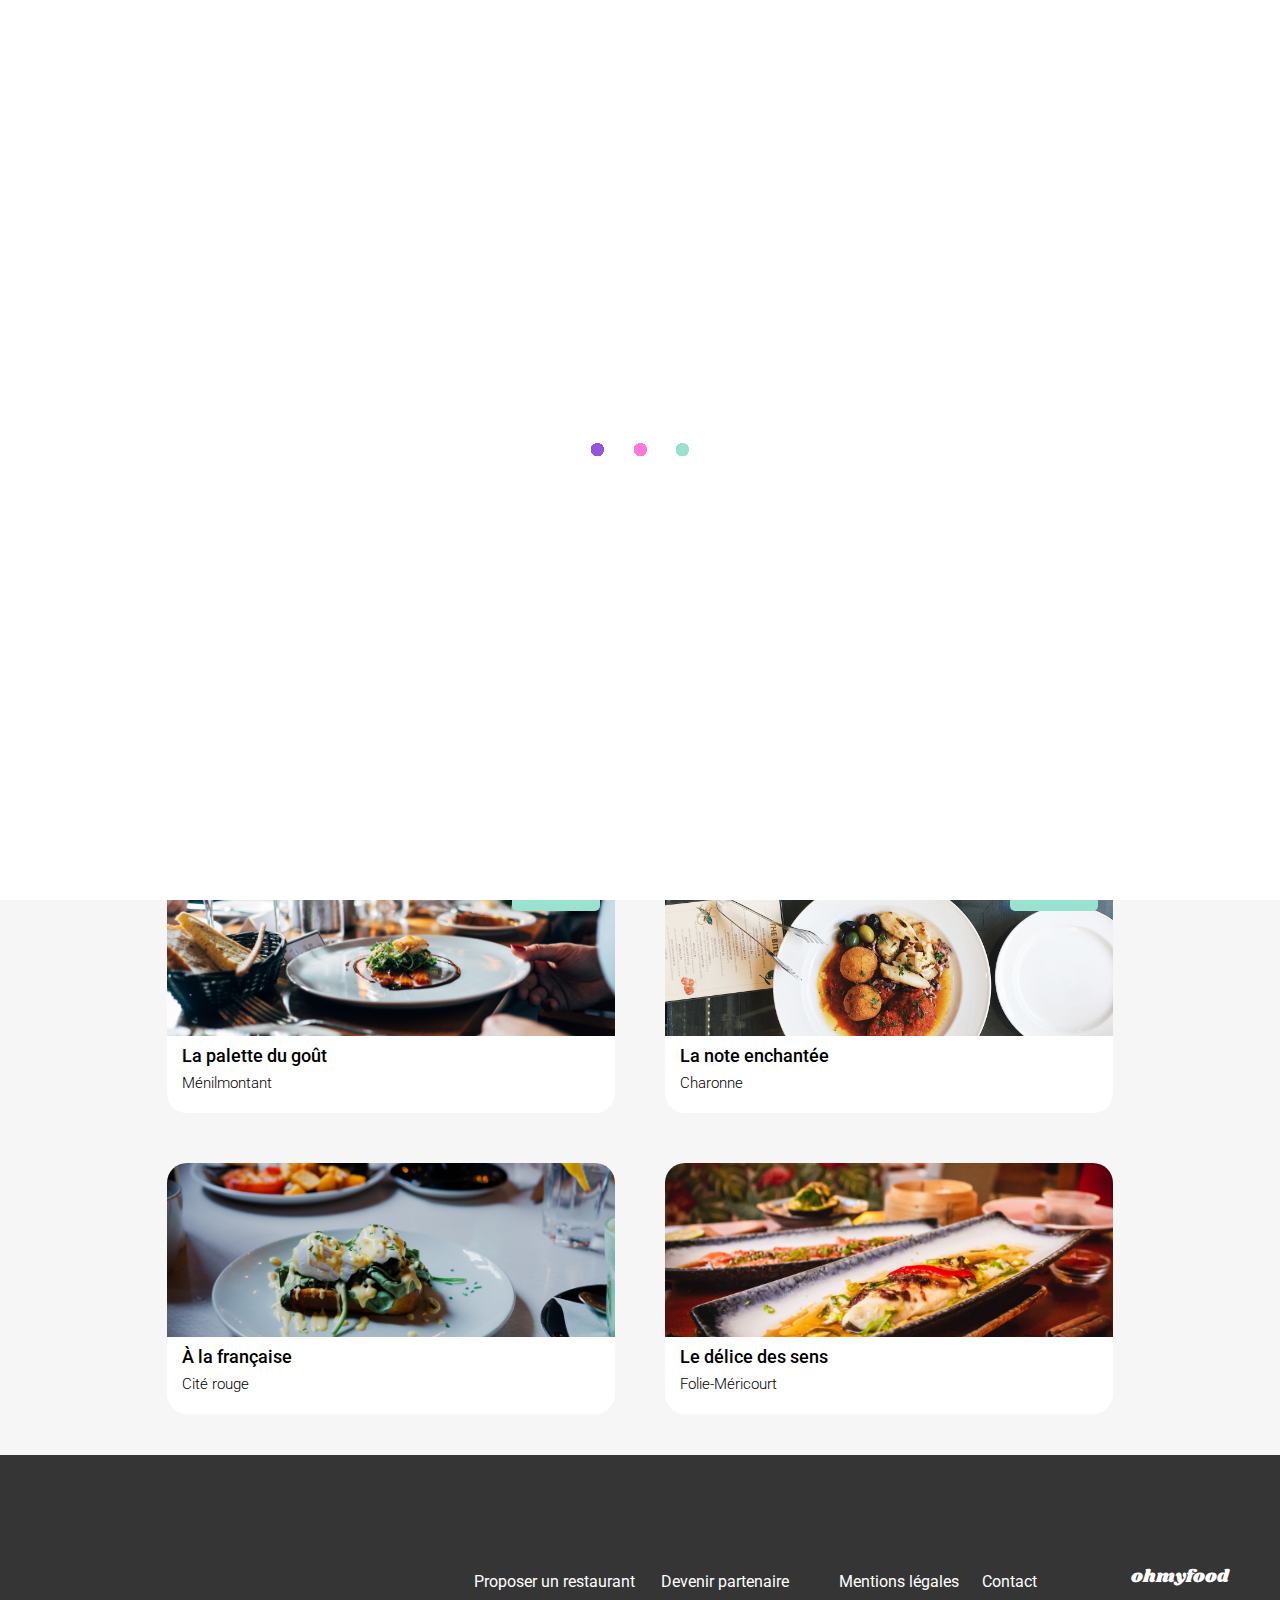
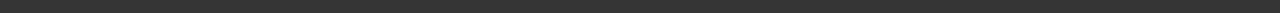
<file: index.html>
<!DOCTYPE html>
<html lang="fr">
<head>
    <meta charset="utf-8">
    <meta name="viewport" content="width=device-width, initial-scale=1.0">
    <title>Ohmyfood</title>
    <link rel="stylesheet" href="css/mobile.css">
    <link rel="stylesheet" href="css/desktop.css">
    <link rel="preconnect" href="https://fonts.googleapis.com">
    <link rel="preconnect" href="https://fonts.gstatic.com" crossorigin>
    <link
        href="https://fonts.googleapis.com/css2?family=Roboto:ital,wght@0,100;0,300;0,400;0,500;0,700;0,900;1,100;1,300;1,400;1,500;1,700;1,900&display=swap"
        rel="stylesheet">
    <link rel="stylesheet" href="https://cdnjs.cloudflare.com/ajax/libs/font-awesome/6.2.1/css/all.min.css"
        integrity="sha512-MV7K8+y+gLIBoVD59lQIYicR65iaqukzvf/nwasF0nqhPay5w/9lJmVM2hMDcnK1OnMGCdVK+iQrJ7lzPJQd1w=="
        crossorigin="anonymous" referrerpolicy="no-referrer" />
        <link rel="preconnect" href="https://fonts.googleapis.com">
        <link rel="preconnect" href="https://fonts.gstatic.com" crossorigin>
        <link href="https://fonts.googleapis.com/css2?family=Shrikhand&display=swap" rel="stylesheet">
</head>
<body> 
    <div class="main-container">
    <div class="loader"><div class="dots"></div></div>
        <header class="header">
            <img class="header__logo" src="ImagesettextesOhmyfood/images/logo/ohmyfood.png" alt="logo de oh my food">
            <div class="header__icon">
                <i class="fa-solid fa-location-dot header__icon--lieu"></i>
                <p class="header__icon--text">Paris, Belleville</p>
            </div>
        </header>
        <main class="main">
            <section class="hero">
                <h1 class="hero__title"> Réservez le menu qui vous convient</h1>
                <p class="hero__subtitle">Découvrez des restaurants d’exception, sélectionnés par nos soins.</p>
                <button class="btn__purple btn-explorer"> Explorer nos restaurants</button>
            </section> 
            <section class="tuto">
                <h1 class="tuto__title">Fonctionnement</h1>
                <div class="tuto__steps">
                    <div class="tuto__step">
                        <span class="badge badge-purple">1</span>
                        <div class="tuto__content">
                            <label class="tuto-icon-label">
                                <input type="checkbox" class="tuto-checkbox">
                                <i class="fa-solid fa-mobile-screen-button tuto__icon"></i>
                            </label>
                            <p class="tuto__text">Choisissez un restaurant</p>
                        </div>      
                    </div>
                    <div class="tuto__step">
                        <span class="badge badge-purple">2</span>
                        <div class="tuto__content">
                            <label class="tuto-icon-label">
                                <input type="checkbox" class="tuto-checkbox">
                                <i class="fa-solid fa-list-ul tuto__icon"></i>
                            </label>
                            <p class="tuto__text">Composez votre menu</p>
                        </div>
                    </div>
                    <div class="tuto__step">
                        <span class="badge badge-purple">3</span>
                         <div class="tuto__content">
                            <label class="tuto-icon-label">
                                <input type="checkbox" class="tuto-checkbox">
                                <i class="fa-solid fa-store tuto__icon"></i>
                            </label>
                             <p class="tuto__text">Dégustez au restaurant</p>
                         </div>
                    </div>
                </div>
            </section>
            <section class="restaurants">
                <h1 class="restaurants__title">Restaurants</h1>
                <div class="cards">
                    <div class="card">
                       <a href="lapalettedugout.html"><img class="card__img" src="ImagesettextesOhmyfood/images/restaurants/lapalettedugout.jpg"
                            alt="image du restaurant"></a> 
                        <span class="badge badge-vert">Nouveau</span>
                        <div class="card__content">
                            <div class="card__description">
                                <h2 class="card__title">La palette du goût</h2>
                                <p class="card__subtitle">Ménilmontant</p>
                            </div>
                            <label class="like-btn">
                                <input type="checkbox" class="like-checkbox">
                                <span class="heart-icon">
                                    <i class="fa-regular fa-heart empty-heart"></i>
                                    <i class="fa-solid fa-heart fill-heart"></i>
                                </span>
                            </label>
                        </div>
                    </div>
                    <div class="card">
                        <a href="lanoteenchantee.html">
                            <img class="card__img" src="ImagesettextesOhmyfood/images/restaurants/lanoteenchantee.jpg"
                                alt="image du restaurant">
                        </a>
                        <span class="badge badge-vert">Nouveau</span>
                        <div class="card__content">
                            <div class="card__description">
                                <h2 class="card__title">La note enchantée</h2>
                                <p class="card__subtitle">Charonne</p>
                            </div>
                            <label class="like-btn">
                                <input type="checkbox" class="like-checkbox">
                                <span class="heart-icon">
                                    <i class="fa-regular fa-heart empty-heart"></i>
                                    <i class="fa-solid fa-heart fill-heart"></i>
                                </span>
                            </label>
                        </div>
                    </div>
                    <div class="card">
                        <a href="alafrancaise.html">
                            <img class="card__img" src="ImagesettextesOhmyfood/images/restaurants/alafrancaise.jpg"
                                alt="image du restaurant">
                        </a>
                        <div class="card__content">
                            <div class="card__description">
                                <h2 class="card__title">À la française</h2>
                                <p class="card__subtitle">Cité rouge</p>
                            </div>
                            <label class="like-btn">
                                <input type="checkbox" class="like-checkbox">
                                <span class="heart-icon">
                                    <i class="fa-regular fa-heart empty-heart"></i>
                                    <i class="fa-solid fa-heart fill-heart"></i>
                                </span>
                            </label>
                        </div>
                    </div>
                    <div class="card">
                        <a href="ledelicedessens.html">
                            <img class="card__img" src="ImagesettextesOhmyfood/images/restaurants/ledelicedessens.jpg"
                                alt="image du restaurant">
                        </a>
                        <div class="card__content">
                            <div class="card__description">
                                <h2 class="card__title">Le délice des sens</h2>
                                <p class="card__subtitle">Folie-Méricourt</p>
                            </div>
                            <label class="like-btn">
                                <input type="checkbox" class="like-checkbox">
                                <span class="heart-icon">
                                    <i class="fa-regular fa-heart empty-heart"></i>
                                    <i class="fa-solid fa-heart fill-heart"></i>
                                </span>
                            </label>
                        </div>
                    </div>
                </div>
            </section>
        </main>
        <footer class="footer">
        <div class="footer__content">
            <div class="footer__logo">ohmyfood</div>
            <div class="footer__link">
                <div class="footer__link--icon">
                        <div class="icon-space">
                            <i class="fa-solid fa-utensils"></i>
                            <a class="footer__link--color" href="#">Proposer un restaurant</a>
                        </div>
                        <div class="icon-space">
                            <i class="fa-solid fa-handshake-angle"></i>
                            <a class="footer__link--color" href="#">Devenir partenaire</a>
                        </div>
                </div>               
                <div class="footer__link--text">
                    <a class="footer__link--color" href="#">Mentions légales</a>
                    <a class="footer__link--color" href="mailto:contact@ohmyfood.com">Contact</a>
                </div>
            </div>
        </div>
        </footer>
    </div>
</body>
</html>
</file>
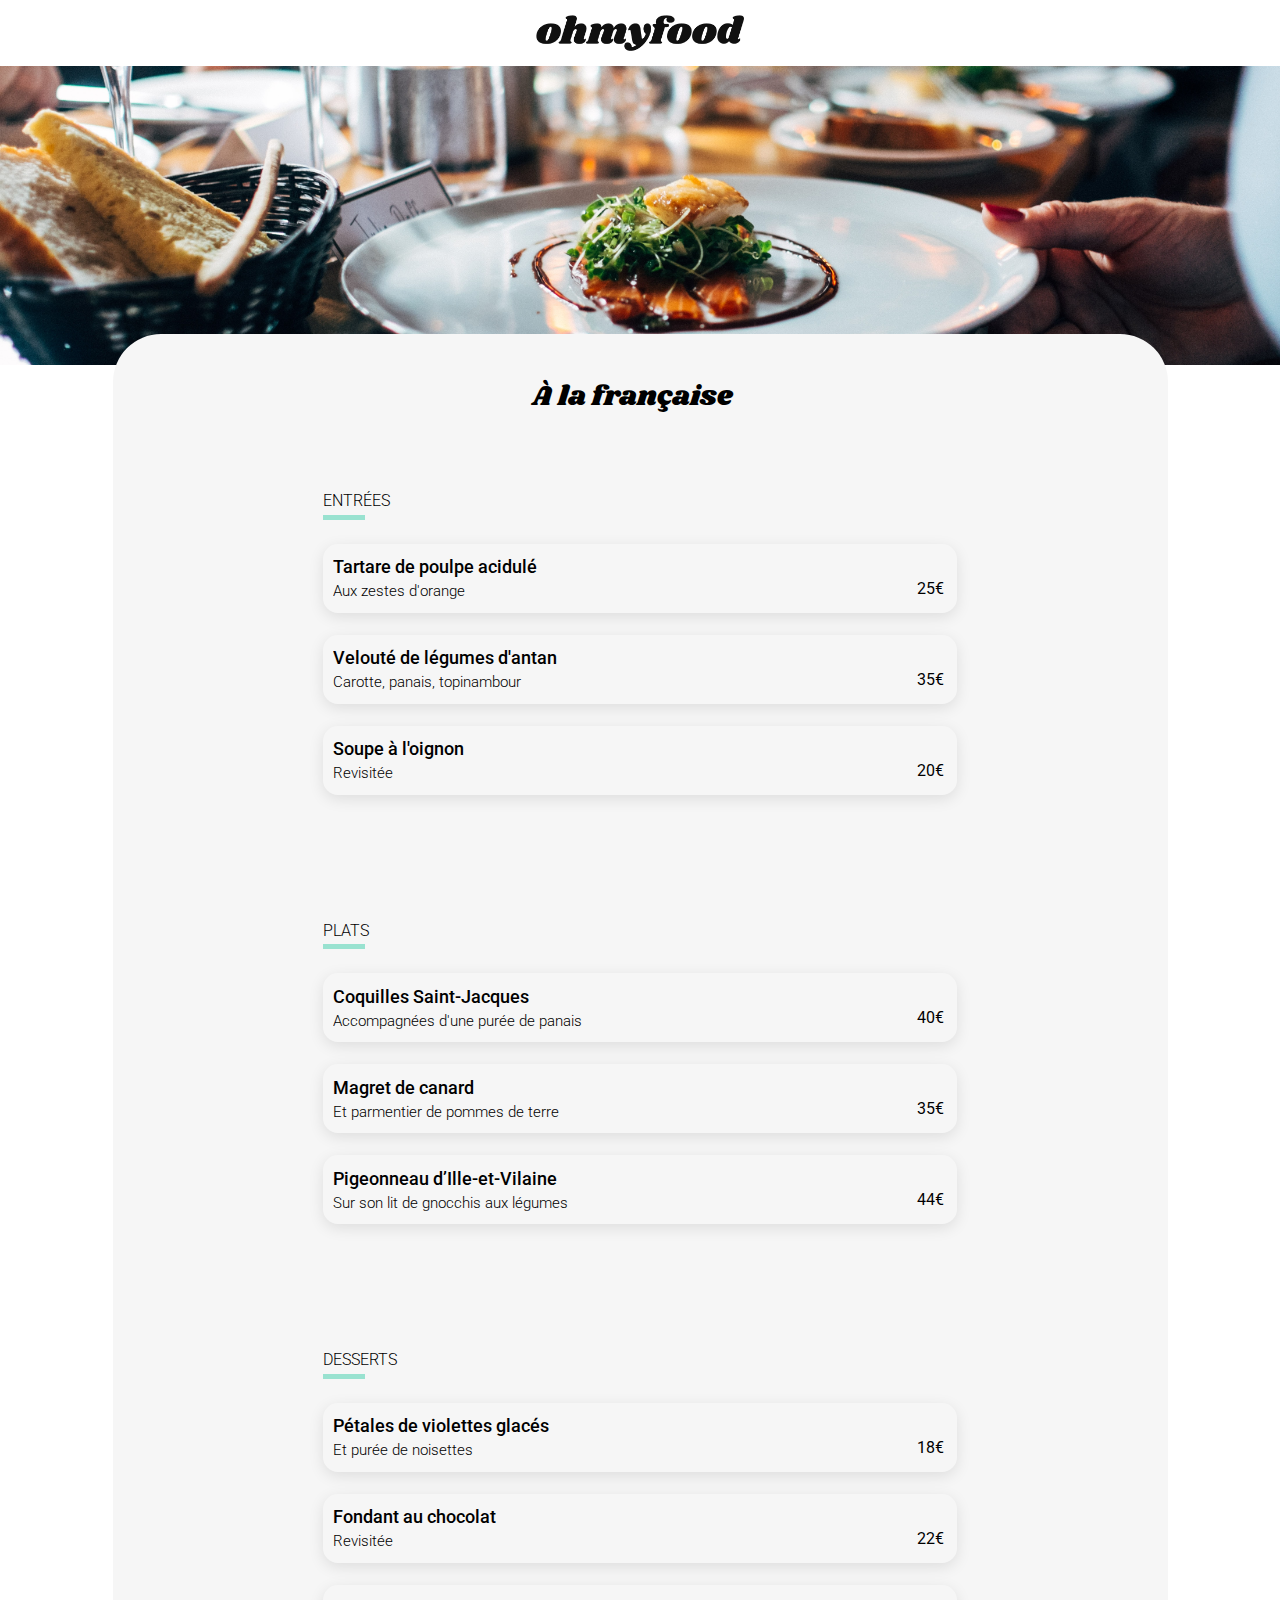
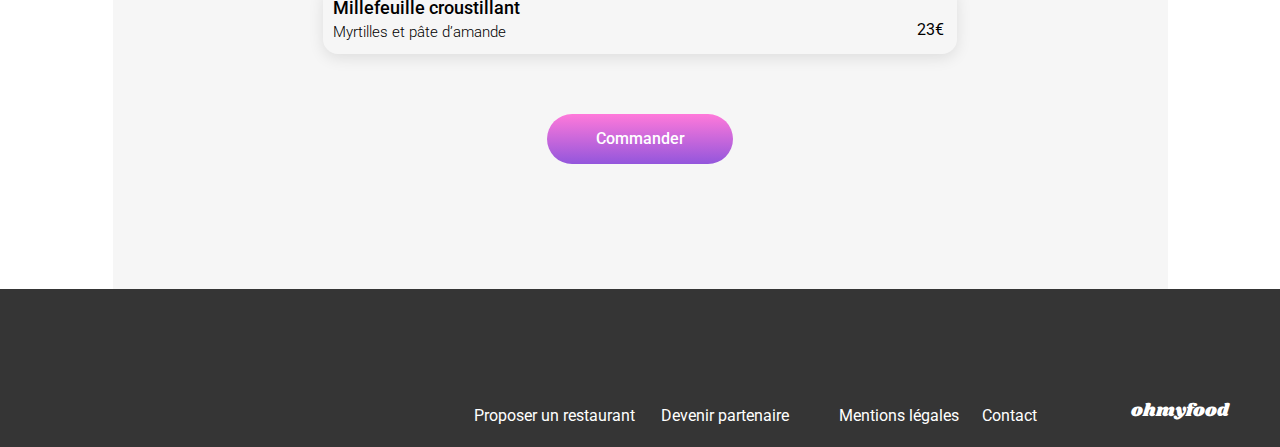
<file: alafrancaise.html>
<!DOCTYPE html>
<html lang="fr">

<head>
    <meta charset="utf-8">
    <meta name="viewport" content="width=device-width, initial-scale=1.0">
    <title>À la française</title>
    <link rel="stylesheet" href="css/mobile.css">
    <link rel="stylesheet" href="css/desktop.css">
    <link rel="preconnect" href="https://fonts.googleapis.com">
    <link rel="preconnect" href="https://fonts.gstatic.com" crossorigin>
    <link
        href="https://fonts.googleapis.com/css2?family=Roboto:ital,wght@0,100;0,300;0,400;0,500;0,700;0,900;1,100;1,300;1,400;1,500;1,700;1,900&display=swap"
        rel="stylesheet">
    <link rel="stylesheet" href="https://cdnjs.cloudflare.com/ajax/libs/font-awesome/6.2.1/css/all.min.css"
        integrity="sha512-MV7K8+y+gLIBoVD59lQIYicR65iaqukzvf/nwasF0nqhPay5w/9lJmVM2hMDcnK1OnMGCdVK+iQrJ7lzPJQd1w=="
        crossorigin="anonymous" referrerpolicy="no-referrer" />
    <link rel="preconnect" href="https://fonts.googleapis.com">
    <link rel="preconnect" href="https://fonts.gstatic.com" crossorigin>
    <link href="https://fonts.googleapis.com/css2?family=Shrikhand&display=swap" rel="stylesheet">
</head>

<body>
    <div class="main-container">
        <header class="header__menu">
            <a href="index.html"><i class="fa-solid fa-arrow-left header__menu--icon"></i></a>
            <img class="header__menu--logo" src="ImagesettextesOhmyfood/images/logo/ohmyfood.png"
                alt="logo de oh my food">
        </header>
        <main>
            <img class="menu__banniere" src="ImagesettextesOhmyfood/images/restaurants/lapalettedugout.jpg"
                alt="image du restaurant">

            <div class="menu">
                <div class="menu__header">
                    <h1 class="menu__title">À la française</h1>
                    <label class="like-btn like-menu">
                        <input type="checkbox" class="like-checkbox">
                        <span class="heart-icon heart-menu">
                            <i class="fa-regular fa-heart empty-heart"></i>
                            <i class="fa-solid fa-heart fill-heart"></i>
                        </span>
                    </label>
                </div>
                <section class="submenu">
                    <h2 class="submenu__title">ENTRÉES</h2>
                    <div class="menuItems">
                        <div class="menuItems__card">
                            <div class="menuItems__content">
                                <h3 class="menuItems__title">Tartare de poulpe acidulé</h3>
                                <p class="menuItems__subtitle">Aux zestes d'orange</p>
                            </div>                          
                            <span class="menuItems__price">25€</span>
                            <div class="menuItems__check"><i class="fa-solid fa-circle-check menuItems__icon"></i></div>
                        </div>
                        <div class="menuItems__card">
                            <div class="menuItems__content">
                                <h3 class="menuItems__title">Velouté de légumes d'antan</h3>
                                <p class="menuItems__subtitle">Carotte, panais, topinambour</p>
                            </div>
                            <span class="menuItems__price">35€</span>
                            <div class="menuItems__check"><i class="fa-solid fa-circle-check menuItems__icon"></i></div>
                        </div>
                        <div class="menuItems__card">
                            <div class="menuItems__content">
                                <h3 class="menuItems__title">Soupe à l'oignon</h3>
                                <p class="menuItems__subtitle">Revisitée</p>
                            </div>
                            <span class="menuItems__price">20€</span>
                            <div class="menuItems__check"><i class="fa-solid fa-circle-check menuItems__icon"></i></div>
                        </div>
                    </div>
                </section>
                <section class="submenu">
                    <h2 class="submenu__title">PLATS</h2>
                    <div class="menuItems">
                        <div class="menuItems__card">
                            <div class="menuItems__content">
                                <h3 class="menuItems__title">Coquilles Saint-Jacques</h3>
                                <p class="menuItems__subtitle">Accompagnées d'une purée de panais</p>
                            </div>
                            <span class="menuItems__price">40€</span>
                            <div class="menuItems__check"><i class="fa-solid fa-circle-check menuItems__icon"></i></div>
                        </div>
                        <div class="menuItems__card">
                            <div class="menuItems__content">
                                <h3 class="menuItems__title">Magret de canard</h3>
                                <p class="menuItems__subtitle">Et parmentier de pommes de terre</p>
                            </div>
                            <span class="menuItems__price">35€</span>
                            <div class="menuItems__check"><i class="fa-solid fa-circle-check menuItems__icon"></i></div>
                        </div>
                        <div class="menuItems__card">
                            <div class="menuItems__content">
                                <h3 class="menuItems__title">Pigeonneau d’Ille-et-Vilaine</h3>
                                <p class="menuItems__subtitle">Sur son lit de gnocchis aux légumes</p>
                            </div>
                            <span class="menuItems__price">44€</span>
                            <div class="menuItems__check"><i class="fa-solid fa-circle-check menuItems__icon"></i></div>
                        </div>
                    </div>
                </section>
                <section class="submenu">
                    <h2 class="submenu__title">DESSERTS</h2>
                    <div class="menuItems">
                        <div class="menuItems__card">
                            <div class="menuItems__content">
                                <h3 class="menuItems__title">Pétales de violettes glacés</h3>
                                <p class="menuItems__subtitle">Et purée de noisettes</p>
                            </div>
                            <span class="menuItems__price">18€</span>
                            <div class="menuItems__check"><i class="fa-solid fa-circle-check menuItems__icon"></i></div>
                        </div>
                        <div class="menuItems__card">
                            <div class="menuItems__content">
                                <h3 class="menuItems__title">Fondant au chocolat</h3>
                                <p class="menuItems__subtitle">Revisitée</p>
                            </div>
                            <span class="menuItems__price">22€</span>
                            <div class="menuItems__check"><i class="fa-solid fa-circle-check menuItems__icon"></i></div>
                        </div>
                        <div class="menuItems__card">
                            <div class="menuItems__content">
                                <h3 class="menuItems__title">Millefeuille croustillant</h3>
                                <p class="menuItems__subtitle">Myrtilles et pâte d’amande</p>
                            </div>
                            <span class="menuItems__price">23€</span>
                            <div class="menuItems__check"><i class="fa-solid fa-circle-check menuItems__icon"></i></div>
                        </div>
                    </div>
                </section>
                <section class="commander">
                    <button class="btn__purple btn-cmd">Commander</button>
                </section>
            </div>
        </main>
        <footer class="footer">
            <div class="footer__content">
                <div class="footer__logo">ohmyfood</div>
                <div class="footer__link">
                    <div class="footer__link--icon">
                        <div class="icon-space">
                            <i class="fa-solid fa-utensils"></i>
                            <a class="footer__link--color" href="#">Proposer un restaurant</a>
                        </div>
                        <div class="icon-space">
                            <i class="fa-solid fa-handshake-angle"></i>
                            <a class="footer__link--color" href="#">Devenir partenaire</a>
                        </div>
                    </div>
                    <div class="footer__link--text">
                        <a class="footer__link--color" href="#">Mentions légales</a>
                        <a class="footer__link--color" href="mailto:contact@ohmyfood.com">Contact</a>
                    </div>
                </div>
            </div>
        </footer>
    </div>
</body>

</html>
</file>
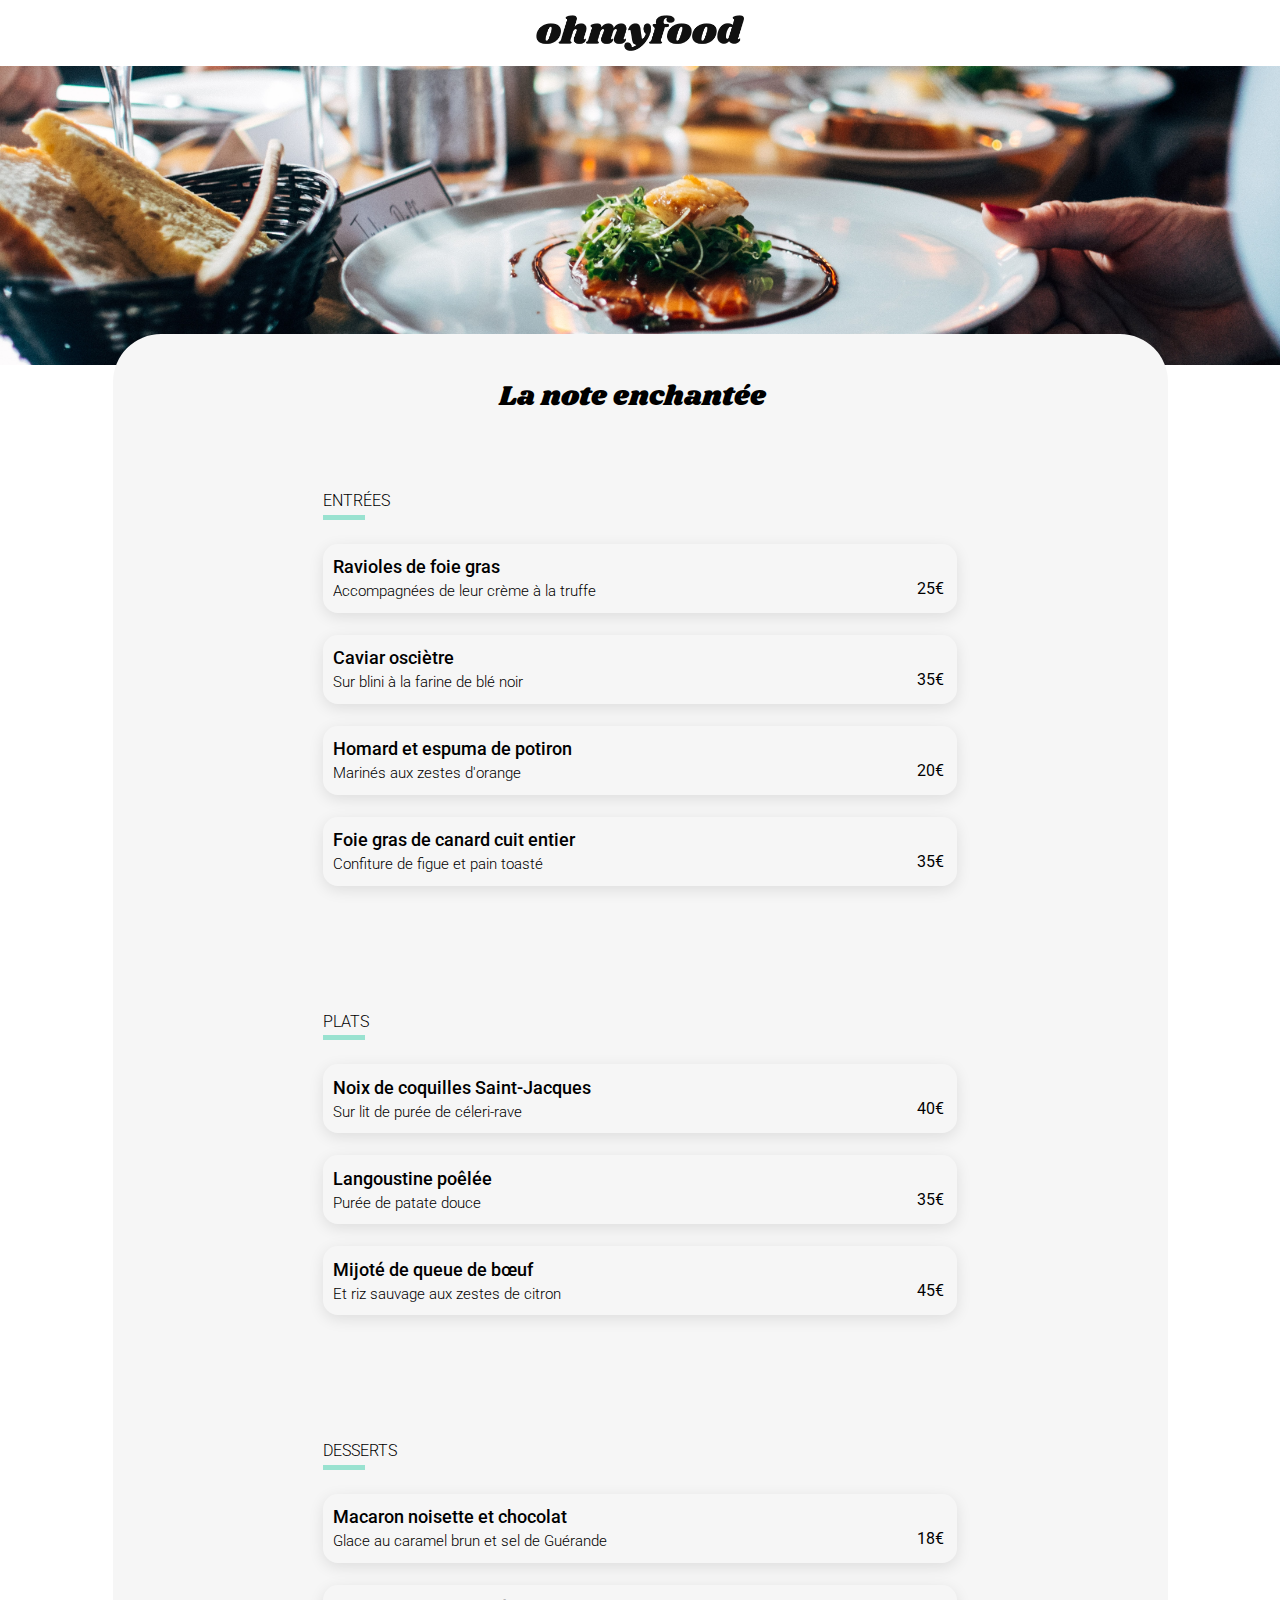
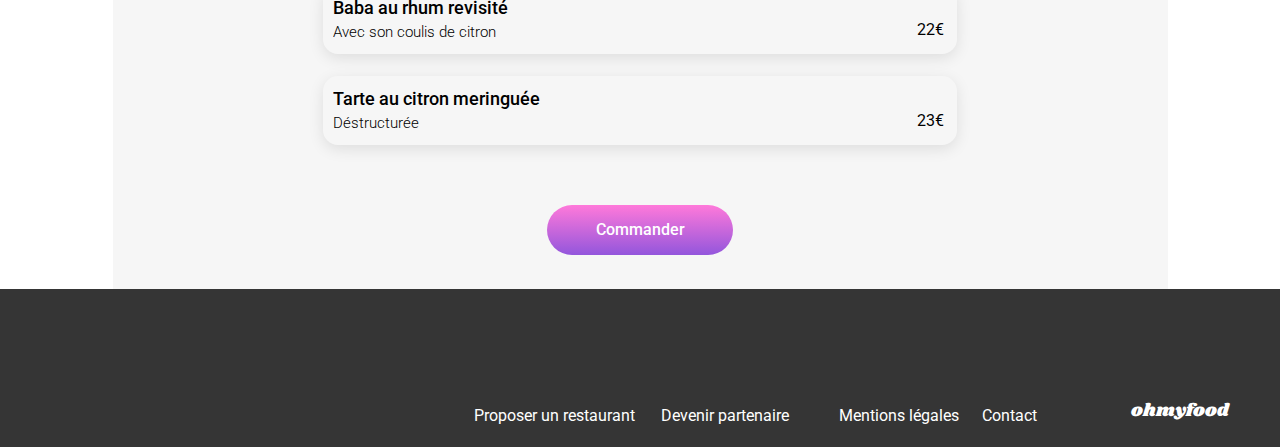
<file: lanoteenchantee.html>
<!DOCTYPE html>
<html lang="fr">

<head>
    <meta charset="utf-8">
    <meta name="viewport" content="width=device-width, initial-scale=1.0">
    <title>la note enchantée</title>
    <link rel="stylesheet" href="css/mobile.css">
    <link rel="stylesheet" href="css/desktop.css">
    <link rel="preconnect" href="https://fonts.googleapis.com">
    <link rel="preconnect" href="https://fonts.gstatic.com" crossorigin>
    <link
        href="https://fonts.googleapis.com/css2?family=Roboto:ital,wght@0,100;0,300;0,400;0,500;0,700;0,900;1,100;1,300;1,400;1,500;1,700;1,900&display=swap"
        rel="stylesheet">
    <link rel="stylesheet" href="https://cdnjs.cloudflare.com/ajax/libs/font-awesome/6.2.1/css/all.min.css"
        integrity="sha512-MV7K8+y+gLIBoVD59lQIYicR65iaqukzvf/nwasF0nqhPay5w/9lJmVM2hMDcnK1OnMGCdVK+iQrJ7lzPJQd1w=="
        crossorigin="anonymous" referrerpolicy="no-referrer" />
    <link rel="preconnect" href="https://fonts.googleapis.com">
    <link rel="preconnect" href="https://fonts.gstatic.com" crossorigin>
    <link href="https://fonts.googleapis.com/css2?family=Shrikhand&display=swap" rel="stylesheet">
</head>

<body>
    <div class="main-container">
        <header class="header__menu">
            <a href="index.html"><i class="fa-solid fa-arrow-left header__menu--icon"></i></a>
            <img class="header__menu--logo" src="ImagesettextesOhmyfood/images/logo/ohmyfood.png"
                alt="logo de oh my food">
        </header>
        <main>
            <img class="menu__banniere" src="ImagesettextesOhmyfood/images/restaurants/lapalettedugout.jpg"
                alt="image du restaurant">
            <div class="menu">
                <div class="menu__header">
                    <h1 class="menu__title">La note enchantée</h1>
                    <label class="like-btn like-menu">
                        <input type="checkbox" class="like-checkbox">
                        <span class="heart-icon heart-menu">
                            <i class="fa-regular fa-heart empty-heart"></i>
                            <i class="fa-solid fa-heart fill-heart"></i>
                        </span>
                    </label>
                </div>
                <section class="submenu">
                    <h2 class="submenu__title">ENTRÉES</h2>
                    <div class="menuItems">
                        <div class="menuItems__card">
                            <div class="menuItems__content">
                                <h3 class="menuItems__title">Ravioles de foie gras </h3>
                                <p class="menuItems__subtitle">Accompagnées de leur crème à la truffe</p>
                            </div>
                            <span class="menuItems__price">25€</span>
                            <div class="menuItems__check"><i class="fa-solid fa-circle-check menuItems__icon"></i></div>
                        </div>
                        <div class="menuItems__card">
                            <div class="menuItems__content">
                                <h3 class="menuItems__title">Caviar osciètre</h3>
                                <p class="menuItems__subtitle">Sur blini à la farine de blé noir</p>
                            </div>
                            <span class="menuItems__price">35€</span>
                            <div class="menuItems__check"><i class="fa-solid fa-circle-check menuItems__icon"></i></div>
                        </div>
                        <div class="menuItems__card">
                            <div class="menuItems__content">
                                <h3 class="menuItems__title">Homard et espuma de potiron</h3>
                                <p class="menuItems__subtitle">Marinés aux zestes d'orange</p>
                            </div>
                            <span class="menuItems__price">20€</span>
                            <div class="menuItems__check"><i class="fa-solid fa-circle-check menuItems__icon"></i></div>
                        </div>
                        <div class="menuItems__card">
                            <div class="menuItems__content">
                                <h3 class="menuItems__title">Foie gras de canard cuit entier</h3>
                                <p class="menuItems__subtitle">Confiture de figue et pain toasté</p>
                            </div>
                            <span class="menuItems__price">35€</span>
                            <div class="menuItems__check"><i class="fa-solid fa-circle-check menuItems__icon"></i></div>
                        </div>
                    </div>
                </section>
                <section class="submenu">
                    <h2 class="submenu__title">PLATS</h2>
                    <div class="menuItems">
                        <div class="menuItems__card">
                            <div class="menuItems__content">
                                <h3 class="menuItems__title">Noix de coquilles Saint-Jacques</h3>
                                <p class="menuItems__subtitle">Sur lit de purée de céleri-rave</p>
                            </div>
                            <span class="menuItems__price">40€</span>
                            <div class="menuItems__check"><i class="fa-solid fa-circle-check menuItems__icon"></i></div>
                        </div>
                        <div class="menuItems__card">
                            <div class="menuItems__content">
                                <h3 class="menuItems__title">Langoustine poêlée</h3>
                                <p class="menuItems__subtitle">Purée de patate douce</p>
                            </div>
                            <span class="menuItems__price">35€</span>
                            <div class="menuItems__check"><i class="fa-solid fa-circle-check menuItems__icon"></i></div>
                        </div>
                        <div class="menuItems__card">
                            <div class="menuItems__content">
                                <h3 class="menuItems__title">Mijoté de queue de bœuf</h3>
                                <p class="menuItems__subtitle">Et riz sauvage aux zestes de citron</p>
                            </div>
                            <span class="menuItems__price">45€</span>
                            <div class="menuItems__check"><i class="fa-solid fa-circle-check menuItems__icon"></i></div>
                        </div>
                    </div>
                </section>
                <section class="submenu">
                    <h2 class="submenu__title">DESSERTS</h2>
                    <div class="menuItems">
                        <div class="menuItems__card">
                            <div class="menuItems__content">
                                <h3 class="menuItems__title">Macaron noisette et chocolat</h3>
                                <p class="menuItems__subtitle">Glace au caramel brun et sel de Guérande</p>
                            </div>
                            <span class="menuItems__price">18€</span>
                            <div class="menuItems__check"><i class="fa-solid fa-circle-check menuItems__icon"></i></div>
                        </div>
                        <div class="menuItems__card">
                            <div class="menuItems__content">
                                <h3 class="menuItems__title">Baba au rhum revisité</h3>
                                <p class="menuItems__subtitle">Avec son coulis de citron</p>
                            </div>
                            <span class="menuItems__price">22€</span>
                            <div class="menuItems__check"><i class="fa-solid fa-circle-check menuItems__icon"></i></div>
                        </div>
                        <div class="menuItems__card">
                            <div class="menuItems__content">
                                <h3 class="menuItems__title">Tarte au citron meringuée</h3>
                                <p class="menuItems__subtitle">Déstructurée</p>
                            </div>
                            <span class="menuItems__price">23€</span>
                            <div class="menuItems__check"><i class="fa-solid fa-circle-check menuItems__icon"></i></div>
                        </div>
                    </div>
                </section>
                <section class="commander">
                    <button class="btn__purple btn-cmd">Commander</button>
                </section>
            </div>
        </main>
        <footer class="footer">
            <div class="footer__content">
                <div class="footer__logo">ohmyfood</div>
                <div class="footer__link">
                    <div class="footer__link--icon">
                        <div class="icon-space">
                            <i class="fa-solid fa-utensils"></i>
                            <a class="footer__link--color" href="#">Proposer un restaurant</a>
                        </div>
                        <div class="icon-space">
                            <i class="fa-solid fa-handshake-angle"></i>
                            <a class="footer__link--color" href="#">Devenir partenaire</a>
                        </div>
                    </div>
                    <div class="footer__link--text">
                        <a class="footer__link--color" href="#">Mentions légales</a>
                        <a class="footer__link--color" href="mailto:contact@ohmyfood.com">Contact</a>
                    </div>
                </div>
            </div>
        </footer>
    </div>
</body>

</html>
</file>
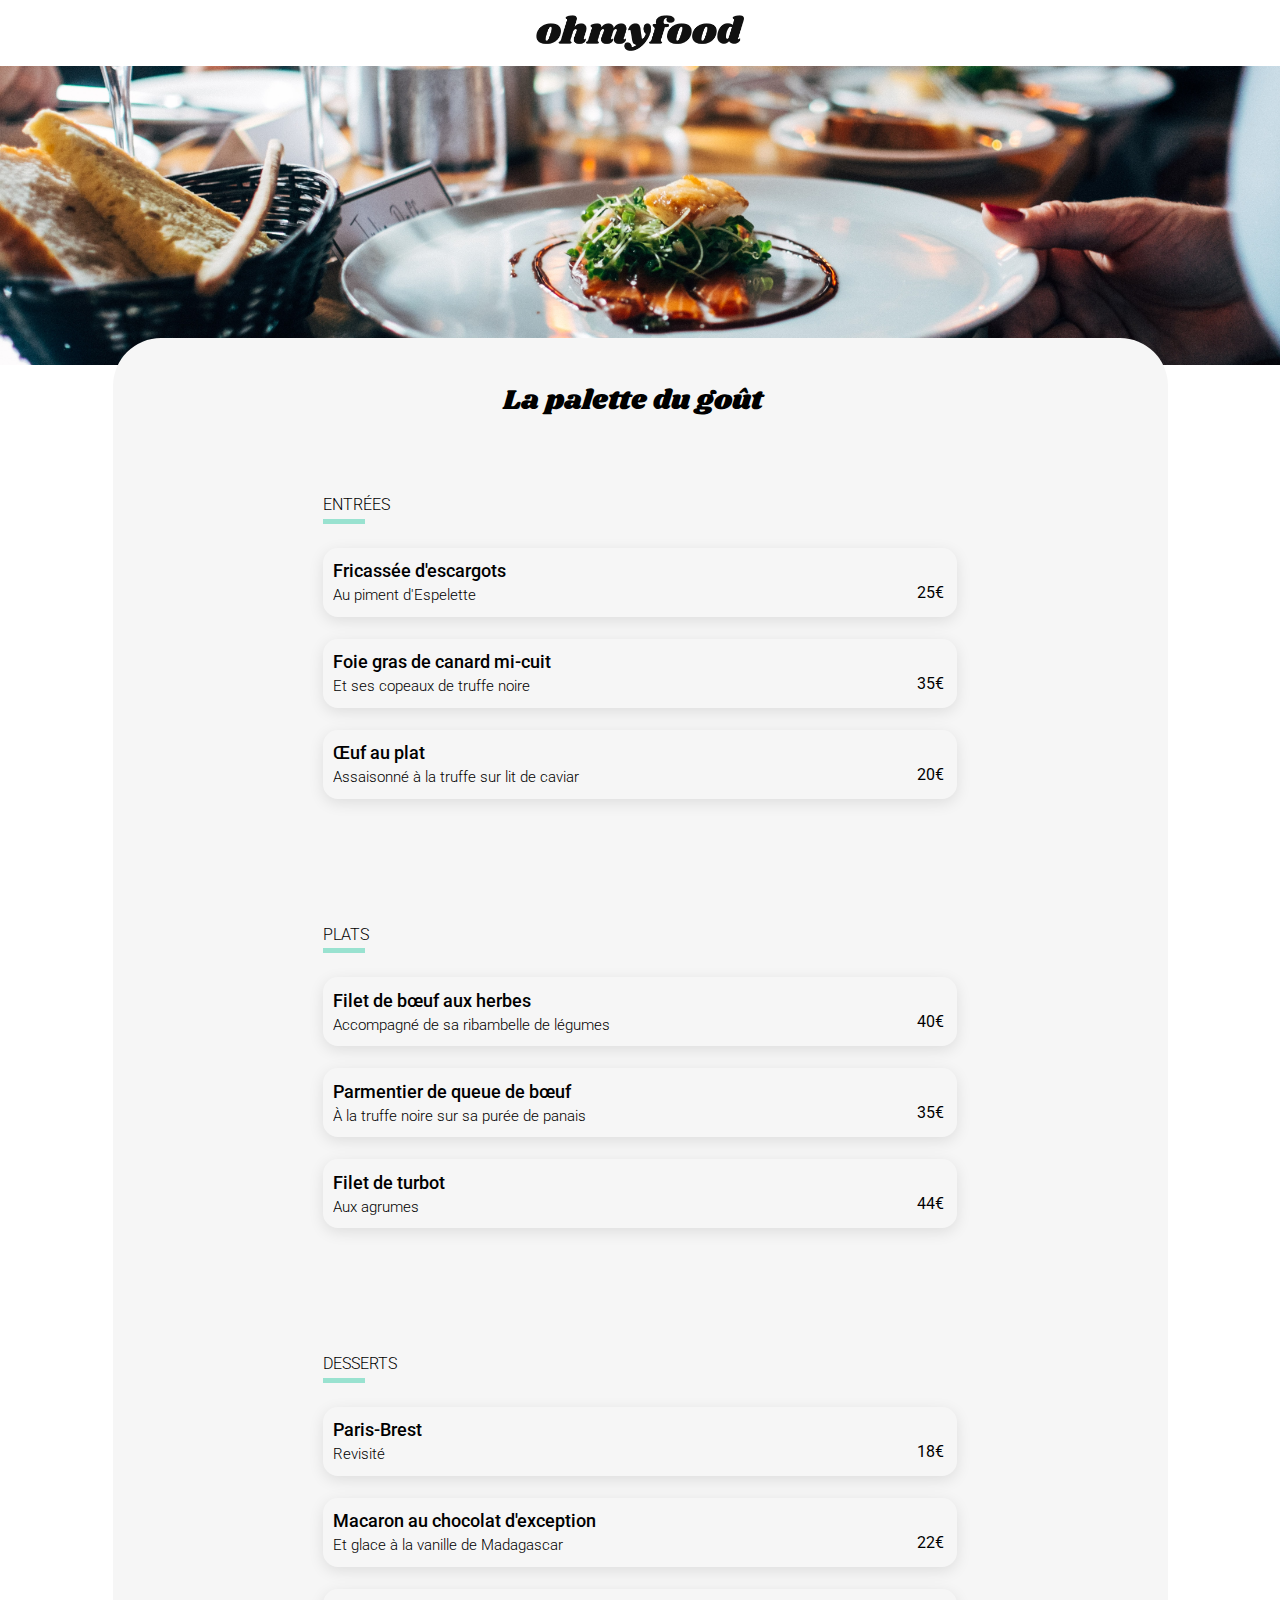
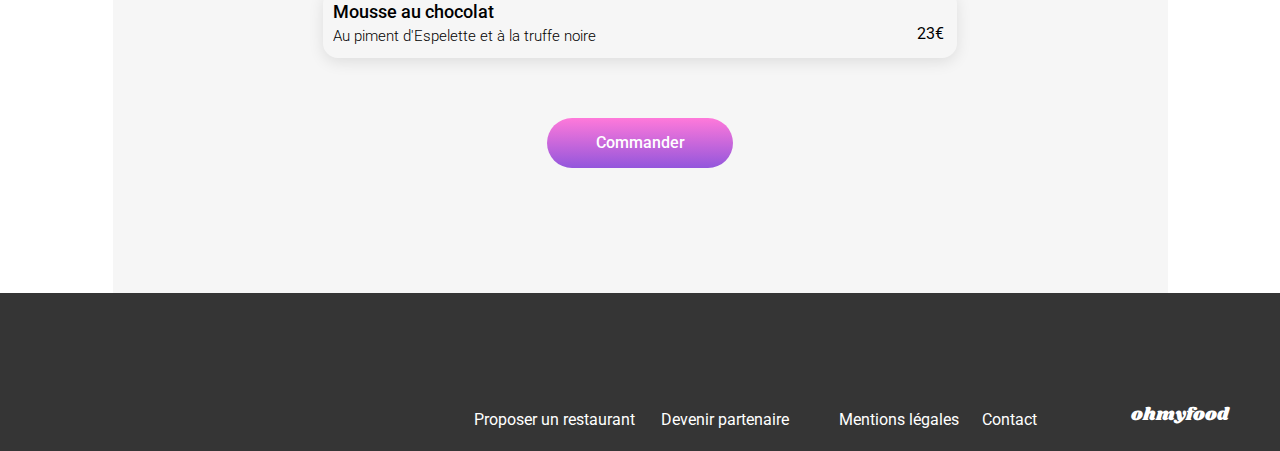
<file: lapalettedugout.html>
<!DOCTYPE html>
<html lang="fr">

<head>
    <meta charset="utf-8">
    <meta name="viewport" content="width=device-width, initial-scale=1.0">
    <title>lapalettedugout</title>
    <link rel="stylesheet" href="css/mobile.css">
    <link rel="stylesheet" href="css/desktop.css">
    <link rel="preconnect" href="https://fonts.googleapis.com">
    <link rel="preconnect" href="https://fonts.gstatic.com" crossorigin>
    <link
        href="https://fonts.googleapis.com/css2?family=Roboto:ital,wght@0,100;0,300;0,400;0,500;0,700;0,900;1,100;1,300;1,400;1,500;1,700;1,900&display=swap"
        rel="stylesheet">
    <link rel="stylesheet" href="https://cdnjs.cloudflare.com/ajax/libs/font-awesome/6.2.1/css/all.min.css"
        integrity="sha512-MV7K8+y+gLIBoVD59lQIYicR65iaqukzvf/nwasF0nqhPay5w/9lJmVM2hMDcnK1OnMGCdVK+iQrJ7lzPJQd1w=="
        crossorigin="anonymous" referrerpolicy="no-referrer" />
    <link rel="preconnect" href="https://fonts.googleapis.com">
    <link rel="preconnect" href="https://fonts.gstatic.com" crossorigin>
    <link href="https://fonts.googleapis.com/css2?family=Shrikhand&display=swap" rel="stylesheet">
</head>

<body>
    <div class="main-container">
        <header class="header__menu">
            <a href="index.html"><i class="fa-solid fa-arrow-left header__menu--icon"></i></a>
            <img class="header__menu--logo" src="ImagesettextesOhmyfood/images/logo/ohmyfood.png"
                alt="logo de oh my food">
        </header>
        <img class="menu__banniere" src="ImagesettextesOhmyfood/images/restaurants/lapalettedugout.jpg"
            alt="image du restaurant">
        <main>
            <div class="menu">
                <div class="menu__header">
                    <h1 class="menu__title">La palette du goût</h1>
                    <label class="like-btn like-menu">
                        <input type="checkbox" class="like-checkbox">
                        <span class="heart-icon heart-menu">
                            <i class="fa-regular fa-heart empty-heart"></i>
                            <i class="fa-solid fa-heart fill-heart"></i>
                        </span>
                    </label>
                </div>
                <section class="submenu">
                    <h2 class="submenu__title">ENTRÉES</h2>
                    <div class="menuItems">
                        <div class="menuItems__card">
                            <div class="menuItems__content">
                                <h3 class="menuItems__title">Fricassée d'escargots</h3>
                                <p class="menuItems__subtitle">Au piment d'Espelette</p>
                            </div>
                            <span class="menuItems__price">25€</span>
                            <div class="menuItems__check"><i class="fa-solid fa-circle-check menuItems__icon"></i></div>
                        </div>
                        <div class="menuItems__card">
                            <div class="menuItems__content">
                                <h3 class="menuItems__title">Foie gras de canard mi-cuit</h3>
                                <p class="menuItems__subtitle">Et ses copeaux de truffe noire</p>
                            </div>
                            <span class="menuItems__price">35€</span>
                            <div class="menuItems__check"><i class="fa-solid fa-circle-check menuItems__icon"></i></div>
                        </div>
                        <div class="menuItems__card">
                            <div class="menuItems__content">
                                <h3 class="menuItems__title">Œuf au plat</h3>
                                <p class="menuItems__subtitle">Assaisonné à la truffe sur lit de caviar</p>
                            </div>
                            <span class="menuItems__price">20€</span>
                            <div class="menuItems__check"><i class="fa-solid fa-circle-check menuItems__icon"></i></div>
                        </div>
                    </div>
                </section>
                <section class="submenu">
                    <h2 class="submenu__title">PLATS</h2>
                    <div class="menuItems">
                        <div class="menuItems__card">
                            <div class="menuItems__content">
                                <h3 class="menuItems__title">Filet de bœuf aux herbes</h3>
                                <p class="menuItems__subtitle">Accompagné de sa ribambelle de légumes</p>
                            </div>
                            <span class="menuItems__price">40€</span>
                            <div class="menuItems__check"><i class="fa-solid fa-circle-check menuItems__icon"></i></div>
                        </div>
                        <div class="menuItems__card">
                            <div class="menuItems__content">
                                <h3 class="menuItems__title">Parmentier de queue de bœuf</h3>
                                <p class="menuItems__subtitle">À la truffe noire sur sa purée de panais</p>
                            </div>
                            <span class="menuItems__price">35€</span>
                            <div class="menuItems__check"><i class="fa-solid fa-circle-check menuItems__icon"></i></div>
                        </div>
                        <div class="menuItems__card">
                            <div class="menuItems__content">
                                <h3 class="menuItems__title">Filet de turbot</h3>
                                <p class="menuItems__subtitle">Aux agrumes</p>
                            </div>
                            <span class="menuItems__price">44€</span>
                            <div class="menuItems__check"><i class="fa-solid fa-circle-check menuItems__icon"></i></div>
                        </div>
                    </div>
                </section>
                <section class="submenu">
                    <h2 class="submenu__title">DESSERTS</h2>
                    <div class="menuItems">
                        <div class="menuItems__card">
                            <div class="menuItems__content">
                                <h3 class="menuItems__title">Paris-Brest</h3>
                                <p class="menuItems__subtitle">Revisité</p>
                            </div>
                            <span class="menuItems__price">18€</span>
                            <div class="menuItems__check"><i class="fa-solid fa-circle-check menuItems__icon"></i></div>
                        </div>
                        <div class="menuItems__card">
                            <div class="menuItems__content">
                                <h3 class="menuItems__title">Macaron au chocolat d'exception</h3>
                                <p class="menuItems__subtitle">Et glace à la vanille de Madagascar</p>
                            </div>
                            <span class="menuItems__price">22€</span>
                            <div class="menuItems__check"><i class="fa-solid fa-circle-check menuItems__icon"></i></div>
                        </div>
                        <div class="menuItems__card">
                            <div class="menuItems__content">
                                <h3 class="menuItems__title">Mousse au chocolat </h3>
                                <p class="menuItems__subtitle">Au piment d'Espelette et à la truffe noire</p>
                            </div>
                            <span class="menuItems__price">23€</span>
                            <div class="menuItems__check"><i class="fa-solid fa-circle-check menuItems__icon"></i></div>
                        </div>
                    </div>
                </section>
                <section class="commander">
                    <button class="btn__purple btn-cmd">Commander</button>
                </section>
            </div>
        </main>
        <footer class="footer">
            <div class="footer__content">
                <div class="footer__logo">ohmyfood</div>
                <div class="footer__link">
                    <div class="footer__link--icon">
                        <div class="icon-space">
                            <i class="fa-solid fa-utensils"></i>
                            <a class="footer__link--color" href="#">Proposer un restaurant</a>
                        </div>
                        <div class="icon-space">
                            <i class="fa-solid fa-handshake-angle"></i>
                            <a class="footer__link--color" href="#">Devenir partenaire</a>
                        </div>
                    </div>
                    <div class="footer__link--text">
                        <a class="footer__link--color" href="#">Mentions légales</a>
                        <a class="footer__link--color" href="mailto:contact@ohmyfood.com">Contact</a>
                    </div>
                </div>
            </div>
        </footer>
    </div>
</body>

</html>
</file>
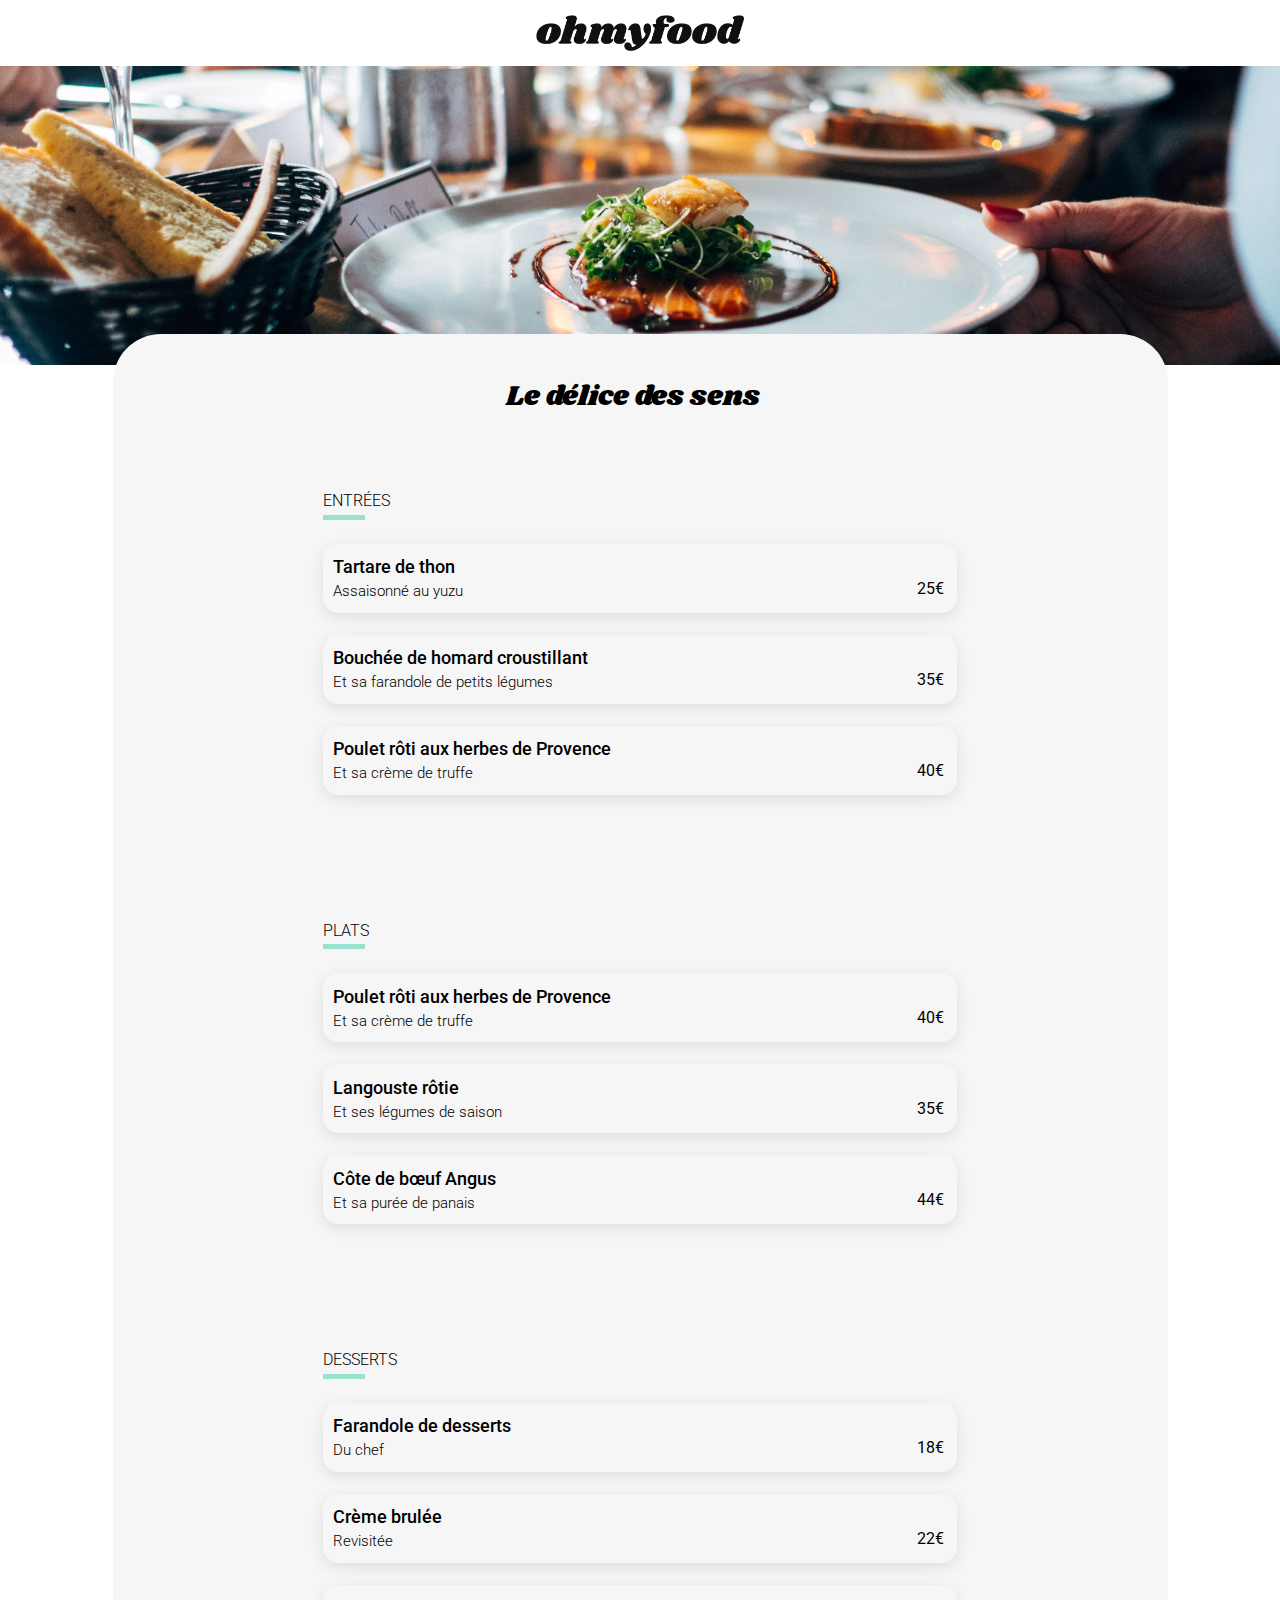
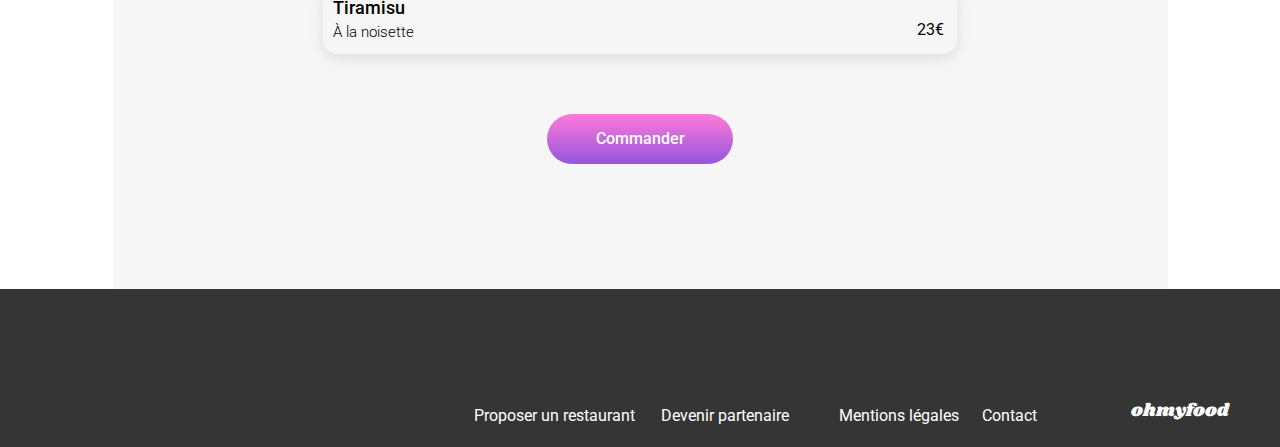
<file: ledelicedessens.html>
<!DOCTYPE html>
<html lang="fr">
    <head>
        <meta charset="utf-8">
        <meta name="viewport" content="width=device-width, initial-scale=1.0">
        <title>ladelicedessens</title>
        <link rel="stylesheet" href="css/mobile.css">
        <link rel="stylesheet" href="css/desktop.css">
        <link rel="preconnect" href="https://fonts.googleapis.com">
        <link rel="preconnect" href="https://fonts.gstatic.com" crossorigin>
        <link
            href="https://fonts.googleapis.com/css2?family=Roboto:ital,wght@0,100;0,300;0,400;0,500;0,700;0,900;1,100;1,300;1,400;1,500;1,700;1,900&display=swap"
            rel="stylesheet">
        <link rel="stylesheet" href="https://cdnjs.cloudflare.com/ajax/libs/font-awesome/6.2.1/css/all.min.css"
            integrity="sha512-MV7K8+y+gLIBoVD59lQIYicR65iaqukzvf/nwasF0nqhPay5w/9lJmVM2hMDcnK1OnMGCdVK+iQrJ7lzPJQd1w=="
            crossorigin="anonymous" referrerpolicy="no-referrer" />
            <link rel="preconnect" href="https://fonts.googleapis.com">
            <link rel="preconnect" href="https://fonts.gstatic.com" crossorigin>
            <link href="https://fonts.googleapis.com/css2?family=Shrikhand&display=swap" rel="stylesheet">
    </head>
    <body>
        <div class="main-container">
        <header class="header__menu">
            <a href="index.html"><i class="fa-solid fa-arrow-left header__menu--icon"></i></a>
            <img class="header__menu--logo" src="ImagesettextesOhmyfood/images/logo/ohmyfood.png" alt="logo de oh my food">
        </header>
        <main>
                <img class="menu__banniere" src="ImagesettextesOhmyfood/images/restaurants/lapalettedugout.jpg" alt="image du restaurant">
           <div class="menu">
               <div class="menu__header">
                   <h1 class="menu__title">Le délice des sens</h1>
                   <label class="like-btn like-menu">
                    <input type="checkbox" class="like-checkbox">
                    <span class="heart-icon heart-menu">
                        <i class="fa-regular fa-heart empty-heart"></i>
                        <i class="fa-solid fa-heart fill-heart"></i>
                    </span>
                </label>
               </div>
           <section class="submenu">
                <h2 class="submenu__title">ENTRÉES</h2>
                    <div class="menuItems">
                        <div class="menuItems__card">
                            <div class="menuItems__content">
                                <h3 class="menuItems__title">Tartare de thon</h3>
                                <p class="menuItems__subtitle">Assaisonné au yuzu</p>
                            </div>
                            <span class="menuItems__price">25€</span>
                            <div class="menuItems__check"><i class="fa-solid fa-circle-check menuItems__icon"></i></div>
                        </div>
                        <div class="menuItems__card">
                            <div class="menuItems__content">
                                <h3 class="menuItems__title">Bouchée de homard croustillant </h3>
                                <p class="menuItems__subtitle">Et sa farandole de petits légumes</p>
                            </div>
                            <span class="menuItems__price">35€</span>
                            <div class="menuItems__check"><i class="fa-solid fa-circle-check menuItems__icon"></i></div>
                        </div>
                        <div class="menuItems__card">
                            <div class="menuItems__content">
                                <h3 class="menuItems__title">Poulet rôti aux herbes de Provence</h3>
                                <p class="menuItems__subtitle">Et sa crème de truffe</p>
                            </div>
                            <span class="menuItems__price">40€</span>
                            <div class="menuItems__check"><i class="fa-solid fa-circle-check menuItems__icon"></i></div>
                        </div>
                    </div>
           </section>
           <section class="submenu">
            <h2 class="submenu__title">PLATS</h2>
                <div class="menuItems">
                    <div class="menuItems__card">
                        <div class="menuItems__content">
                            <h3 class="menuItems__title">Poulet rôti aux herbes de Provence</h3> <!-- est déjà dans l'entrée -->
                            <p class="menuItems__subtitle">Et sa crème de truffe</p>
                        </div>
                        <span class="menuItems__price">40€</span>
                        <div class="menuItems__check"><i class="fa-solid fa-circle-check menuItems__icon"></i></div>
                    </div>
                    <div class="menuItems__card">
                        <div class="menuItems__content">
                            <h3 class="menuItems__title">Langouste rôtie</h3>
                            <p class="menuItems__subtitle">Et ses légumes de saison</p>
                        </div>
                        <span class="menuItems__price">35€</span>
                        <div class="menuItems__check"><i class="fa-solid fa-circle-check menuItems__icon"></i></div>
                    </div>
                    <div class="menuItems__card">
                        <div class="menuItems__content">
                            <h3 class="menuItems__title">Côte de bœuf Angus</h3>
                            <p class="menuItems__subtitle">Et sa purée de panais</p>
                        </div>
                        <span class="menuItems__price">44€</span>
                        <div class="menuItems__check"><i class="fa-solid fa-circle-check menuItems__icon"></i></div>
                    </div>
                </div>
       </section>
       <section class="submenu">
        <h2 class="submenu__title">DESSERTS</h2>
            <div class="menuItems">
                <div class="menuItems__card">
                    <div class="menuItems__content">
                        <h3 class="menuItems__title">Farandole de desserts</h3>
                        <p class="menuItems__subtitle">Du chef</p>
                    </div>
                    <span class="menuItems__price">18€</span>
                    <div class="menuItems__check"><i class="fa-solid fa-circle-check menuItems__icon"></i></div>
                </div>
                <div class="menuItems__card">
                    <div class="menuItems__content">
                        <h3 class="menuItems__title">Crème brulée</h3>
                        <p class="menuItems__subtitle">Revisitée</p>
                    </div>
                    <span class="menuItems__price">22€</span>
                    <div class="menuItems__check"><i class="fa-solid fa-circle-check menuItems__icon"></i></div>
                </div>
                <div class="menuItems__card">
                    <div class="menuItems__content">
                        <h3 class="menuItems__title">Tiramisu</h3>
                        <p class="menuItems__subtitle">À la noisette</p>
                    </div>
                    <span class="menuItems__price">23€</span>
                    <div class="menuItems__check"><i class="fa-solid fa-circle-check menuItems__icon"></i></div>
                </div>
            </div>
   </section>
    <section class="commander">
   <button class="btn__purple btn-cmd">Commander</button>
    </section> 
</div>       
        </main>
        <footer class="footer">
            <div class="footer__content">
                <div class="footer__logo">ohmyfood</div>
                <div class="footer__link">
                    <div class="footer__link--icon">
                            <div class="icon-space">
                                <i class="fa-solid fa-utensils"></i>
                                <a class="footer__link--color" href="#">Proposer un restaurant</a>
                            </div>
                            <div class="icon-space">
                                <i class="fa-solid fa-handshake-angle"></i>
                                <a class="footer__link--color" href="#">Devenir partenaire</a>
                            </div>
                    </div>               
                    <div class="footer__link--text">
                        <a class="footer__link--color" href="#">Mentions légales</a>
                        <a class="footer__link--color" href="mailto:contact@ohmyfood.com">Contact</a>
                    </div>
                </div>
            </div>
            </footer>
    </div>
    </body>
</html>
</file>
<file: css/mobile.css>
@charset "UTF-8";
/*général*/
* {
  font-family: "roboto", sans-serif;
}

.main-container {
  width: 100%;
  max-width: 1920px;
  min-width: 320px;
}

html, body {
  margin: 0;
}

/*mixin*/
/*keyframes*/
@keyframes disappear {
  0% {
    transform: scale(1);
  }
  100% {
    transform: scale(0);
  }
}
@keyframes dots {
  20% {
    background-position: 0% 0%, 50% 50%, 100% 50%;
  }
  40% {
    background-position: 0% 100%, 50% 0%, 100% 50%;
  }
  60% {
    background-position: 0% 50%, 50% 100%, 100% 0%;
  }
  80% {
    background-position: 0% 50%, 50% 50%, 100% 100%;
  }
}
@keyframes appear {
  0% {
    transform: scale(0);
  }
  100% {
    transform: scale(1);
  }
}
/*loader*/
.loader {
  position: fixed;
  background-color: #FFFFFF;
  inset: 0;
  z-index: 1;
  opacity: 1;
  animation: disappear 0.01s;
  animation-fill-mode: both; /*pour que le loader reste en place avant et après l'animation*/
  animation-delay: 0.9s;
  display: flex;
  align-items: center;
  justify-content: center;
}
.loader .dots {
  width: 10%;
  height: 60px;
  background: radial-gradient(circle closest-side, #9356DC 100%, rgba(0, 0, 0, 0)) 0% 50%, radial-gradient(circle closest-side, #ff79da 100%, rgba(0, 0, 0, 0)) 50% 50%, radial-gradient(circle closest-side, #99E2D0 100%, rgba(0, 0, 0, 0)) 100% 50%;
  background-size: 33.3333333333% 13.4px;
  background-repeat: no-repeat;
  animation: dots 1.7s infinite linear;
}

/*header homepage*/
.header {
  width: 100%;
  display: flex;
  align-items: center;
  flex-direction: column;
  background-color: #FFFFFF;
}
.header__logo {
  height: 36px;
  object-fit: contain;
  padding-top: 15px;
  padding-bottom: 15px;
}
.header__icon {
  display: flex;
  align-items: center;
  flex-direction: row;
  justify-content: center;
  gap: 17px;
  background-color: #EAEAEA;
  box-shadow: 0px 4px 4px 0px rgba(0, 0, 0, 0.2509803922);
  width: 100%;
  height: 50px;
}
.header__icon--lieu {
  font-size: 18px;
  color: #353535;
}
.header__icon--text {
  font-size: 16px;
  margin: 0;
}

/********SECTION RESERVATION*********/
.hero {
  text-align: center;
  height: 280px;
  padding-top: 57px;
  background-color: #F6F6F6;
}
.hero__title {
  font-size: 24px;
  width: 100%;
}
.hero__subtitle {
  width: 100%;
  height: 46px;
  font-weight: 300;
  font-size: 18px;
  margin-top: 0;
  line-height: 26px;
  margin-bottom: 30px;
}

.btn__purple {
  width: 100%;
  height: 50px;
  border-radius: 50px;
  background: linear-gradient(#ff79da, #9356DC);
  color: #FFFFFF;
  font-size: 16px;
  font-weight: 500;
  border: none;
  transition-duration: 0.25s;
  cursor: pointer;
  transition-duration: 0.25s;
}
.btn__purple:active {
  background-color: #FFFFFF;
  box-shadow: 0px 4.01px 15.04px 0px black;
}

.btn-explorer {
  max-width: 218px;
}

/*****SECTION FONCTIONNEMENT******/
.tuto {
  display: flex;
  flex-direction: column;
  margin-top: 80px;
  height: 440px;
  gap: 32px;
  border: #9356DC;
  background-color: #FFFFFF;
}
.tuto__title {
  margin: 0;
  padding-left: 20px;
}
.tuto__steps {
  width: 100%;
  display: flex;
  align-items: center;
  flex-direction: column;
  gap: 22px;
}
.tuto__step {
  width: 82%;
  height: 72.38px;
  display: flex;
  align-items: center;
  flex-direction: column;
  border-radius: 20px;
  justify-content: center;
  gap: 22px;
  background-color: #F3F3F3;
  border: #F3F3F3;
  box-shadow: 0 3px 10px darkgray;
  position: relative;
}
.tuto__content {
  display: flex;
  align-items: center;
  flex-direction: row;
  justify-content: center;
  gap: 15px;
  width: 100%;
}
.tuto__icon {
  color: #7E7E7E;
  font-size: 20px;
  cursor: pointer;
}
.tuto__icon--lieu {
  font-size: 18px;
}
.tuto__text {
  font-size: 16px;
  font-weight: 500;
}
.tuto .tuto-icon-label {
  display: inline-block;
  cursor: pointer;
  position: relative;
}
.tuto .tuto-icon-label .tuto-checkbox {
  display: none;
}
.tuto .tuto-icon-label .tuto-checkbox:checked + .tuto__icon {
  color: #9356DC;
}

.badge-purple {
  background-color: #9356DC;
  color: #FFFFFF;
  max-width: 26px;
  height: 26px;
  right: 96%;
  border-radius: 50px;
  font-size: 14.18px;
}

/*****SECTION RESTAURANTS******/
.restaurants {
  height: 1351px;
  margin-top: 30px;
  padding-top: 0; /*pcq le padding 11px se repetait*/
  background-color: #F6F6F6;
}
.restaurants__title {
  padding-top: 46px;
  padding-left: 20px;
  padding-bottom: 15px;
}

.cards {
  display: flex;
  align-items: center;
  flex-direction: column;
  gap: 20px;
}

.card {
  width: 95%;
  height: 251px;
  border-radius: 20px;
  background-color: #FFFFFF;
  position: relative;
}
.card__img {
  width: 100%;
  object-fit: cover;
  height: 174px;
  border-top-left-radius: 20px;
  border-top-right-radius: 20px;
}
.card__content {
  display: flex;
  flex-direction: row;
  gap: 10px;
}
.card__description {
  display: flex;
  flex-direction: column;
  gap: 8px;
  padding-left: 15px;
  padding-top: 5px;
  width: 100%;
}
.card__title {
  font-weight: 500;
  font-size: 18px;
  white-space: nowrap;
  margin: 0;
}
.card__subtitle {
  margin: 0;
  font-weight: 300;
  font-size: 15.04px;
  white-space: nowrap;
}

.like-btn {
  display: inline-block;
  cursor: pointer;
  position: relative;
  right: 13%;
}
.like-btn .like-checkbox {
  display: none; /*cacher la checkbox elle-même*/
}
.like-btn .heart-icon {
  position: relative;
  display: inline-block;
  font-size: 22px;
  bottom: -3%;
}
.like-btn .heart-icon .empty-heart {
  opacity: 1; /*le coeur vide est visible par défaut*/
  position: absolute;
}
.like-btn .heart-icon .fill-heart {
  opacity: 0; /*le coeur rempli est caché par défaut*/
  color: transparent;
  background-image: linear-gradient(#ff79da, #9356DC);
  background-clip: text;
  position: absolute;
}
.like-btn .like-checkbox:checked + .heart-icon .empty-heart {
  opacity: 0; /*lorsque la checkbox est cochée, le coeur vide disparait*/
}
.like-btn .like-checkbox:checked + .heart-icon .fill-heart {
  opacity: 1; /*lorsque la checkbox est cochée, le coeur rempli devient visble*/
}

.badge-vert {
  background-color: #99E2D0;
  padding: 4px 8px;
  text-align: center;
  border-radius: 5px;
  color: #008766;
  max-width: 80px;
  height: 29px;
  right: 5%;
  top: 5%;
  font-size: 14px;
}

/*******MENU******/
/*header menu*/
.header__menu {
  display: flex;
  justify-content: center;
  width: 100%;
  position: relative;
}
.header__menu--icon {
  font-size: 17.02px;
  color: black;
  position: absolute;
  left: 3%;
  bottom: 39%;
}
.header__menu--logo {
  height: 36px;
  object-fit: contain;
  padding-top: 15px;
  padding-bottom: 15px;
}

/*banniere*/
.menu__banniere {
  width: 100%;
  height: 299px;
  object-fit: cover;
}

/*menu restaurant*/
.menu {
  padding-bottom: 359px;
  height: 1307px;
  position: relative;
  border-top-left-radius: 30px;
  border-top-right-radius: 30px;
  margin-top: -31px;
  padding-top: 20px;
  background-color: #F6F6F6;
}
.menu__header {
  display: flex;
  gap: 15px;
  margin-top: 22px;
}
.menu__title {
  height: 29px;
  font-family: "Shrikhand", sans-serif;
  font-weight: 400;
  font-size: 28px;
  padding-left: 12px;
  margin: 0;
  width: 100%;
}

.like-menu {
  right: 11%;
}
.like-menu .heart-menu {
  bottom: 25%;
}

.submenu {
  gap: 12px;
  margin-bottom: 40px;
  padding-top: 0; /*pcq le padding 11px se repetait*/
  display: flex;
  flex-direction: column;
  margin-top: 73px;
}
.submenu__title {
  height: 27px;
  font-weight: 300;
  font-size: 16px;
  position: relative;
  margin-left: 4%;
}
.submenu__title::after {
  content: "";
  position: absolute;
  display: inline;
  height: 5px;
  background-color: #99E2D0;
  bottom: -5%;
  width: 12%;
  left: 0;
  max-width: 42px;
}

.menuItems {
  display: flex;
  align-items: center;
  flex-direction: column;
  gap: 22px;
}
.menuItems__card {
  border-radius: 15.04px;
  display: flex;
  align-items: center;
  gap: 15px;
  height: 69px;
  width: 93%;
  box-shadow: 0px 4.01px 15.04px 0px rgba(0, 0, 0, 0.1019607843);
  cursor: pointer;
  overflow: hidden; /*pour cacher tout ce qui dépasse de la card*/
  animation: appear 0.3s both;
  position: relative;
}
.menuItems__card:active .menuItems__check {
  margin-right: 0;
}
.menuItems__card:nth-child(0) {
  animation-delay: 0ms;
}
.menuItems__card:nth-child(1) {
  animation-delay: 100ms;
}
.menuItems__card:nth-child(2) {
  animation-delay: 200ms;
}
.menuItems__card:nth-child(3) {
  animation-delay: 300ms;
}
.menuItems__card:nth-child(4) {
  animation-delay: 400ms;
}
.menuItems__card:nth-child(5) {
  animation-delay: 500ms;
}
.menuItems__card:nth-child(6) {
  animation-delay: 600ms;
}
.menuItems__card:nth-child(7) {
  animation-delay: 700ms;
}
.menuItems__card:nth-child(8) {
  animation-delay: 800ms;
}
.menuItems__card:nth-child(9) {
  animation-delay: 900ms;
}
.menuItems__card:nth-child(10) {
  animation-delay: 1000ms;
}
.menuItems__content {
  width: 81%;
  display: flex;
  flex-direction: column;
  gap: 5px;
  padding-left: 10px;
  overflow: hidden;
  text-overflow: ellipsis;
}
.menuItems__title {
  margin: 0;
  white-space: nowrap;
  font-size: 18px;
  font-weight: 500;
  overflow: hidden;
  text-overflow: ellipsis;
}
.menuItems__subtitle {
  margin: 0;
  white-space: nowrap;
  font-size: 15.04px;
  font-weight: 300;
  overflow: hidden;
  text-overflow: ellipsis;
}
.menuItems__price {
  padding-top: 20px;
  width: 15%;
  white-space: nowrap;
  margin-left: 15%;
}
.menuItems__check {
  background-color: #99E2D0;
  width: 100%;
  height: 100%;
  max-width: 59px;
  border-radius: 0px 15px 15px 0px;
  transition-duration: 0.5s;
  display: flex;
  justify-content: center;
  align-items: center;
  animation-fill-mode: both;
  margin-right: -20%;
}
.menuItems__icon {
  border-radius: 50%;
  background-color: #99E2D0;
  color: #FFFFFF;
  transition: 0.3s;
  font-size: 20px;
}

.commander {
  display: flex;
  justify-content: center;
  margin-top: 70px;
}
.commander .btn-cmd {
  max-width: 186px;
}

/*badge*/
.badge {
  position: absolute;
  display: flex;
  align-items: center;
  justify-content: center;
  width: 100%;
}

/*footer*/
.footer {
  background-color: #353535;
  height: 186px;
  color: #FFFFFF;
  padding: 22px 25px 22px 25px;
}
.footer__content {
  display: flex;
  flex-direction: column;
}
.footer__logo {
  height: 27px;
  font-family: "Shrikhand";
  font-size: 18px;
}
.footer__link {
  display: flex;
  flex-direction: column;
  gap: 50px;
  height: 99px;
  padding-top: 20px;
}
.footer__link--icon {
  display: flex;
  flex-direction: column;
  height: 19px;
  gap: 16px;
}
.footer__link--text {
  display: flex;
  flex-direction: column;
  gap: 15px;
}
.footer__link--color {
  color: inherit;
  text-decoration: none;
}

.icon-space {
  display: flex;
  flex-direction: row;
  gap: 10px;
}

/*# sourceMappingURL=mobile.css.map */
</file>
<file: css/desktop.css>
@media (min-width: 768px) and (max-width: 1920px) {
  .main-container {
    height: 1395px;
  }
  body {
    margin: 0;
  }
  main {
    display: flex;
    flex-direction: column;
    align-items: center;
  }
  .hero {
    width: 100%;
  }
  .hero__title {
    font-size: 40px;
  }
  .btn__purple:hover {
    background-color: #FFFFFF;
    box-shadow: 0px 4.01px 15.04px 0px black;
  }
  .tuto {
    height: 268px;
    margin: 0;
    width: 100%;
  }
  .tuto__title {
    padding-left: 14%;
    padding-top: 4%;
  }
  .tuto__steps {
    flex-direction: row;
    gap: 26px;
    justify-content: center;
  }
  .tuto__step {
    width: 23%;
  }
  .tuto__content {
    width: 80%;
  }
  .tuto__icon:hover {
    color: #9356DC;
  }
  .badge-purple {
    max-width: 24px;
    height: 24px;
  }
  .restaurants {
    margin-top: 0;
    height: 734px;
    width: 100%;
  }
  .restaurants__title {
    padding-top: 45px;
    padding-left: 14%;
  }
  .cards {
    flex-direction: row;
    flex-wrap: wrap;
    justify-content: center;
    gap: 50px;
  }
  .card {
    width: 35%;
  }
  .card__content {
    width: 95%;
  }
  .card__description {
    width: 100%;
  }
  .badge-vert {
    width: 16%;
    left: 77%;
  }
  /*menu*/
  .header__menu--logo {
    width: 86%;
  }
  .menu__banniere {
    width: 100%;
    object-fit: cover;
  }
  .menu {
    width: 100%;
    border-top-left-radius: 48px;
    border-top-right-radius: 48px;
    height: 1176px;
    max-width: 1055px;
    display: flex;
    align-items: center;
    flex-direction: column;
  }
  .menu__header {
    width: 100%;
    max-width: 307px;
  }
  .menu__title {
    display: flex;
    justify-content: center;
    padding: 0;
  }
  .like-btn {
    right: 5%;
  }
  .like-btn .empty-heart:hover {
    opacity: 0;
  }
  .like-btn .fill-heart:hover {
    opacity: 1;
  }
  .submenu {
    width: 100%;
    max-width: 634px;
  }
  .submenu__title {
    margin-left: 0;
  }
  .cmd__btn {
    margin-top: 0;
    width: 100%;
  }
  .menuItems__card {
    width: 100%;
    max-width: 634px;
  }
  .menuItems__card:hover .menuItems__check {
    margin-right: 0;
  }
  .menuItems__content {
    width: 90%;
  }
  .menuItems__price {
    width: 5%;
    margin-left: 5%;
  }
  .menuItems__check {
    margin-right: -10%;
  }
  .commander {
    width: 100%;
    margin-top: 20px;
  }
  .footer {
    height: 114px;
    display: flex;
    flex-direction: row-reverse;
    width: 100%;
    max-width: 1920px;
    padding: 22px 0 22px 0;
  }
  .footer__content {
    display: flex;
    width: 76%;
    max-width: 765px;
    margin-right: 4%;
    flex-direction: row-reverse;
    align-items: flex-end;
    gap: 53px;
  }
  .footer__link {
    flex-direction: row;
    align-items: end;
    gap: 50px;
    width: 100%;
    max-width: 661px;
  }
  .footer__link--icon {
    white-space: nowrap;
    text-decoration: none;
    color: inherit;
    flex-direction: row;
  }
  .footer__link--text {
    display: flex;
    flex-direction: row;
    white-space: nowrap;
    gap: 23px;
  }
}

/*# sourceMappingURL=desktop.css.map */
</file>
